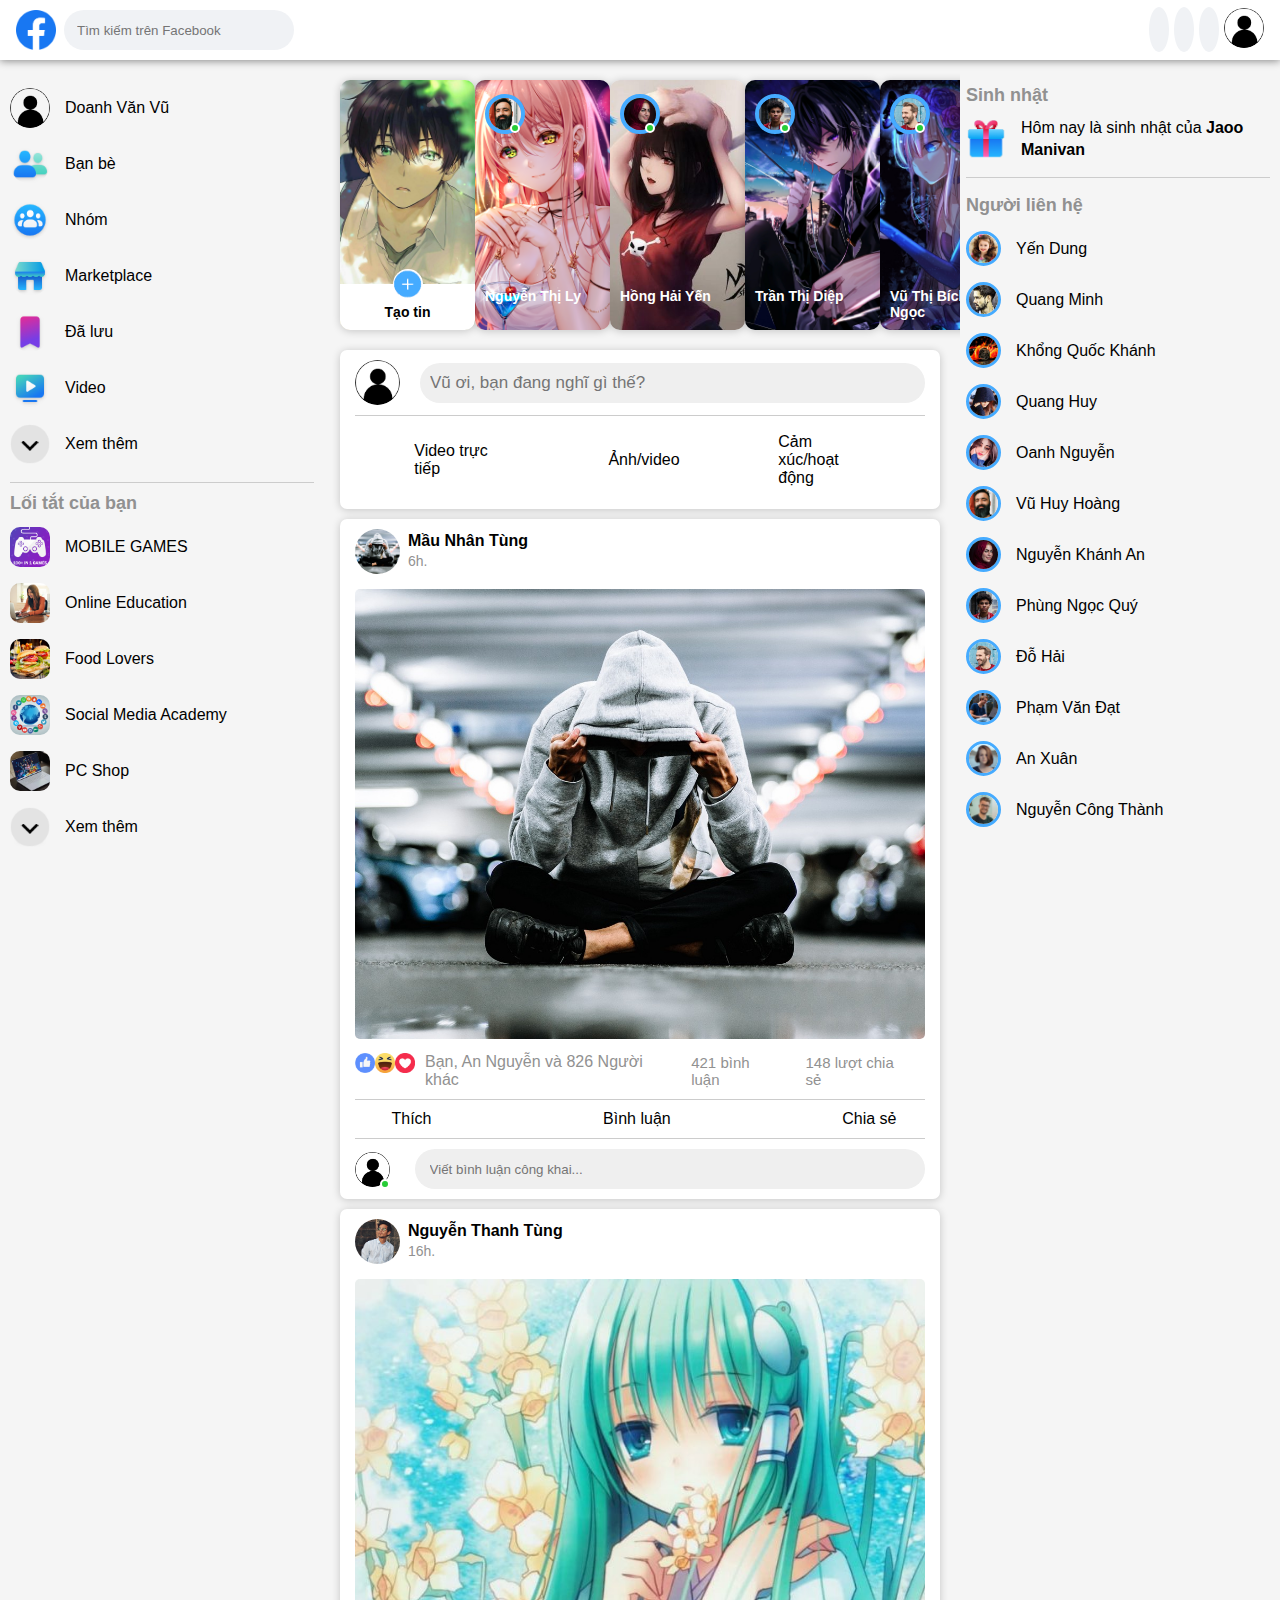
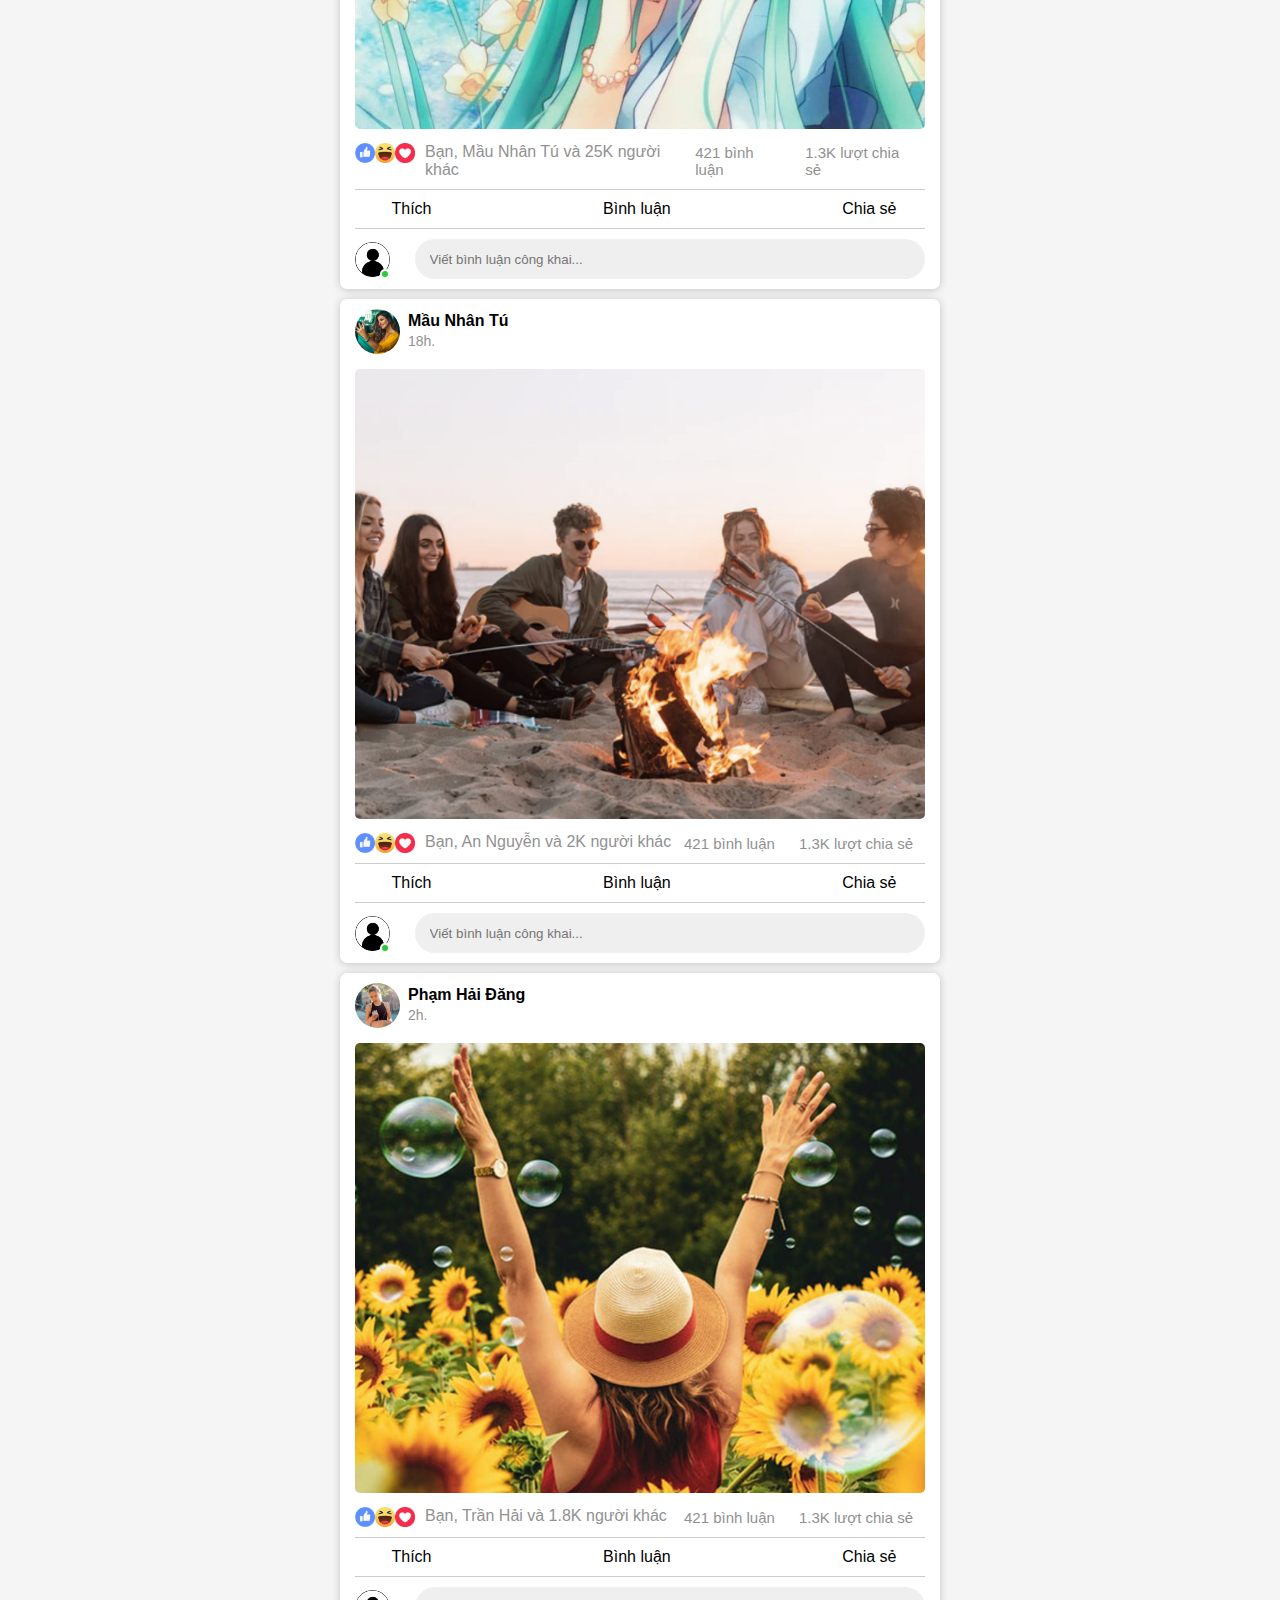
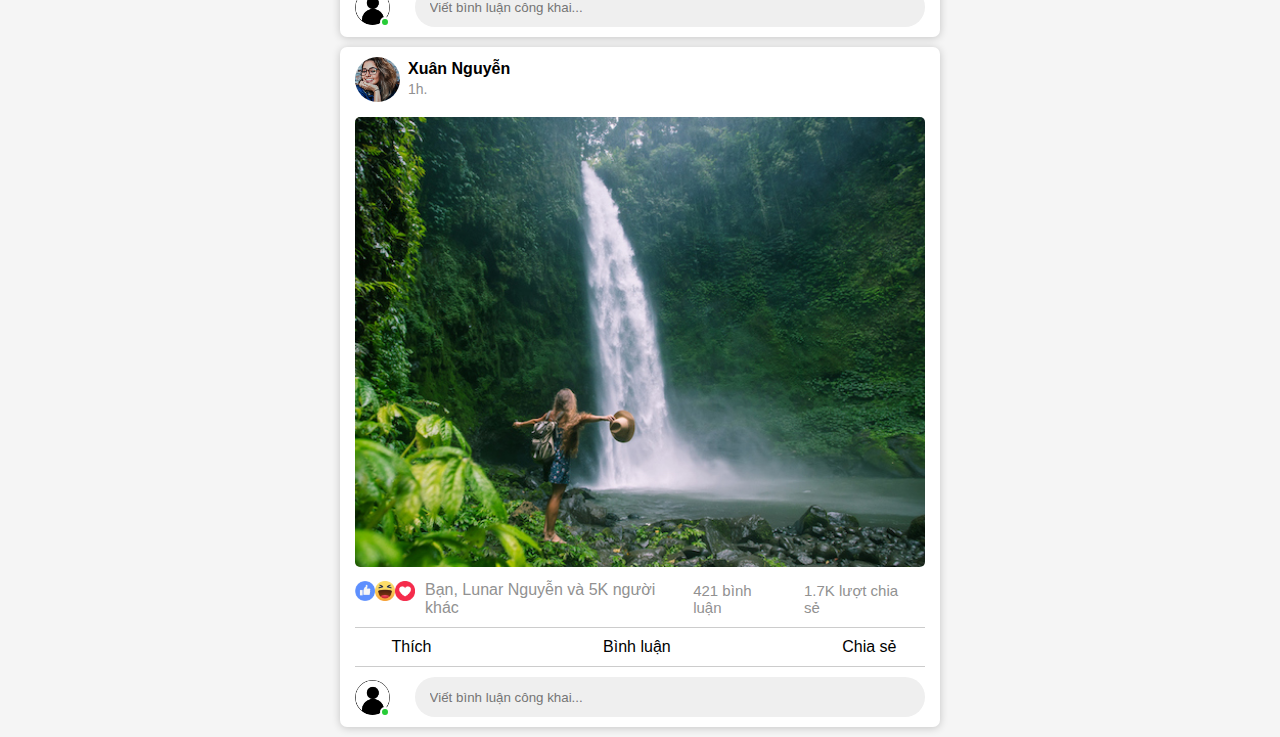
<file: index.html>
<!DOCTYPE html>
<html lang="en">
<head>
    <meta charset="UTF-8">
    <meta http-equiv="X-UA-Compatible" content="IE=edge">
    <meta name="viewport" content="width=device-width, initial-scale=1.0">
    <title>Facebook</title>
    <link rel="stylesheet" href="style.css">
    <link rel="stylesheet" href="https://cdnjs.cloudflare.com/ajax/libs/font-awesome/6.1.2/css/all.min.css" integrity="sha512-1sCRPdkRXhBV2PBLUdRb4tMg1w2YPf37qatUFeS7zlBy7jJI8Lf4VHwWfZZfpXtYSLy85pkm9GaYVYMfw5BC1A==" crossorigin="anonymous" referrerpolicy="no-referrer" />
</head>
<body>

    <div class="navbar">
        <nav>
          <div class="nav-left">
            <img src="images/logo.png" alt="" />
            <div class="search-box">
              <i class="fa-solid fa-magnifying-glass"></i>
              <input type="text" placeholder="Tìm kiếm trên Facebook" />
            </div>
          </div>
          <div class="nav-center">
            <a href="" title="Trang chủ"><i class="fas fa-home"></i></a>
            <a href="" title="Bạn bè"><i class="fa-solid fa-user-friends"></i></a>
            <a href="" title="Video"><i class="fa-solid fa-tv"></i></a>
            <a href="" title="Martketplace"><i class="fa-solid fa-store"></i></a>
            <a href="" title="Nhóm"><i class="fa-solid fa-users"></i></a>
          </div>
          <div class="nav-right">
            <a href="" title="Menu"><i class="fa-solid fa-list-ul"></i></a>
            <a href="" title="Messenger"><i class="fa-brands fa-facebook-messenger"></i></a>
            <a href="" title="Thông báo"><i class="fa-solid fa-bell"></i></a>
            <a href="profile/profile.html" title="Tài khoản"></i> <img src="images/profile.png" alt="" /></a>
            
          </div>
        </nav>
      </div>




    <!------------main--------------->

    <div class="main">

        <!------------------left------------------->

        <div class="left">

            <div class="img">
                <img src="images/profile.png">
                <p>Doanh Văn Vũ</p>
            </div>

            <div class="img">
                <img src="images/friend.png">
                <p>Bạn bè</p>
            </div>
            
            <div class="img">
                <img src="images/group.png">
                <p>Nhóm</p>
            </div>
            
            <div class="img">
                <img src="images/marketplace.png">
                <p>Marketplace</p>
            </div>
            
            <div class="img">
                <img src="images/saved.png">
                <p>Đã lưu</p>
            </div>

            <div class="img">
                <img src="images/watch.png">
                <p>Video</p>
            </div>

            <div class="img">
                <img src="images/down_arrow.png">
                <p>Xem thêm</p>
            </div>

            <hr>

            <h2>Lối tắt của bạn</h2>
            <p class="edit">Chỉnh sửa</p>

            <div class="shortcuts">
                <img src="images/shortcuts_1.png">
                <p>MOBILE GAMES</p>
            </div>

            <div class="shortcuts">
                <img src="images/shortcuts_2.jpeg">
                <p>Online Education</p>
            </div>

            <div class="shortcuts">
                <img src="images/shortcuts_3.webp">
                <p>Food Lovers</p>
            </div>

            <div class="shortcuts">
                <img src="images/shortcuts_4.png">
                <p>Social Media Academy</p>
            </div>

            <div class="shortcuts">
                <img src="images/shortcuts_5.webp">
                <p>PC Shop</p>
            </div>

            <div class="shortcuts">
                <img src="images/down_arrow.png">
                <p>Xem thêm</p>
            </div>

        </div>

        <!------------center---------------------->

        <div class="center">

            <div class="top_box">

                <div class="my_story_card">

                    <img src="images/story_1.png">

                    <div class="story_upload">
                        <img src="images/upload.png">
                        <p class="story_tag">Tạo tin</p>
                    </div>

                </div>

                <div class="story_card">

                    <img src="images/story_2.jpg">

                    <div class="story_profile">

                        <img src="images/profile_1.jpg">
                        <div class="cricle"></div>
                        
                    </div>

                    <div class="story_name">
                        <p class="name">Nguyễn Thị Ly</p>
                    </div>

                </div>

                <div class="story_card">

                    <img src="images/story_3.jpg">

                    <div class="story_profile">

                        <img src="images/profile_2.jpg">
                        <div class="cricle"></div>
                        
                    </div>

                    <div class="story_name">
                        <p class="name">Hồng Hải Yến</p>
                    </div>

                </div>

                <div class="story_card">

                    <img src="images/story_4.png">

                    <div class="story_profile">

                        <img src="images/profile_3.jpg">
                        <div class="cricle"></div>
                        
                    </div>

                    <div class="story_name">
                        <p class="name">Trần Thị Diệp</p>
                    </div>

                </div>

                <div class="story_card">

                    <img src="images/story_5.jpg">

                    <div class="story_profile">

                        <img src="images/profile_4.png">
                        <div class="cricle"></div>
                        
                    </div>

                    <div class="story_name">
                        <p class="name">Vũ Thị Bích Ngọc</p>
                    </div>

                </div>

                

            </div>


            <div class="my_post">

                <div class="post_top">

                    <img src="images/profile.png">
                    <input type="text" placeholder="Vũ ơi, bạn đang nghĩ gì thế?">

                </div>

                <hr>

                <div class="post_bottom">

                    <div class="post_icon">
                        <i class="fa-solid fa-video red"></i>
                        <p>Video trực tiếp</p>
                    </div>

                    <div class="post_icon">
                        <i class="fa-solid fa-images green"></i>
                        <p>Ảnh/video</p>
                    </div>

                    <div class="post_icon">
                        <i class="fa-regular fa-face-grin yellow"></i>
                        <p>Cảm xúc/hoạt động</p>
                    </div>

                </div>

            </div>

            <div class="friends_post">

                <div class="friend_post_top">

                    <div class="img_and_name">

                        <img src="images/post_1.jpg">

                        <div class="friends_name">
                            <p class="friends_name">
                                Mầu Nhân Tùng
                            </p>
                            <p class="time">6h.<i class="fa-solid fa-user-group"></i></p>
                        </div>
                        

                    </div>

                    <div class="menu">

                        <i class="fa-solid fa-ellipsis"></i>

                    </div>

                </div>

                <img src="images/post_1.jpg">

                <div class="info">

                    <div class="emoji_img">
                        <img src="images/like.png">
                        <img src="images/haha.png">
                        <img src="images/heart.png">
                        <p>Bạn, An Nguyễn và 826 Người khác</p>
                    </div>

                    <div class="comment">
                        <p>421 bình luận</p>
                        <p>148 lượt chia sẻ</p>
                    </div>

                </div>

                <hr>

                <div class="like">

                    <div class="like_icon">
                        <i class="fa-solid fa-thumbs-up activi"></i>
                        <p>Thích</p>
                    </div>

                    <div class="like_icon">
                        <i class="fa-solid fa-comment"></i>
                        <p>Bình luận</p>
                    </div>

                    <div class="like_icon">
                        <i class="fa-solid fa-share"></i>
                        <p>Chia sẻ</p>
                    </div>

                </div>

                <hr>

                <div class="comment_warpper">

                    <img src="images/profile.png">
                    <div class="circle"></div>

                    <div class="comment_search">

                        <input type="text" placeholder="Viết bình luận công khai...">
                        <i class="fa-regular fa-face-smile"></i>
                        <i class="fa-solid fa-camera"></i>
                        <i class="fa-solid fa-gift"></i>
                        <i class="fa-regular fa-note-sticky"></i>

                    </div>

                </div>

            </div>

            <div class="friends_post">

                <div class="friend_post_top">

                    <div class="img_and_name">

                        <img src="images/profile_9.png">

                        <div class="friends_name">
                            <p class="friends_name">
                                Nguyễn Thanh Tùng
                            </p>
                            <p class="time">16h.<i class="fa-solid fa-user-group"></i></p>
                        </div>
                        

                    </div>

                    <div class="menu">

                        <i class="fa-solid fa-ellipsis"></i>

                    </div>

                </div>

                <img src="images/post_2.jpg">

                <div class="info">

                    <div class="emoji_img">
                        <img src="images/like.png">
                        <img src="images/haha.png">
                        <img src="images/heart.png">
                        <p>Bạn, Mầu Nhân Tú và 25K người khác</p>
                    </div>

                    <div class="comment">
                        <p>421 bình luận</p>
                        <p>1.3K lượt chia sẻ</p>
                    </div>

                </div>

                <hr>

                <div class="like">

                    <div class="like_icon">
                        <i class="fa-solid fa-thumbs-up activi"></i>
                        <p>Thích</p>
                    </div>

                    <div class="like_icon">
                        <i class="fa-solid fa-comment"></i>
                        <p>Bình luận</p>
                    </div>

                    <div class="like_icon">
                        <i class="fa-solid fa-share"></i>
                        <p>Chia sẻ</p>
                    </div>

                </div>

                <hr>

                <div class="comment_warpper">

                    <img src="images/profile.png">
                    <div class="circle"></div>

                    <div class="comment_search">

                        <input type="text" placeholder="Viết bình luận công khai...">
                        <i class="fa-regular fa-face-smile"></i>
                        <i class="fa-solid fa-camera"></i>
                        <i class="fa-solid fa-gift"></i>
                        <i class="fa-regular fa-note-sticky"></i>

                    </div>

                </div>

            </div>

            <div class="friends_post">

                <div class="friend_post_top">

                    <div class="img_and_name">

                        <img src="images/profile_10.png">

                        <div class="friends_name">
                            <p class="friends_name">
                                Mầu Nhân Tú
                            </p>
                            <p class="time">18h.<i class="fa-solid fa-user-group"></i></p>
                        </div>
                        

                    </div>

                    <div class="menu">

                        <i class="fa-solid fa-ellipsis"></i>

                    </div>

                </div>

                <img src="images/post_3.png">

                <div class="info">

                    <div class="emoji_img">
                        <img src="images/like.png">
                        <img src="images/haha.png">
                        <img src="images/heart.png">
                        <p>Bạn, An Nguyễn và 2K người khác</p>
                    </div>

                    <div class="comment">
                        <p>421 bình luận</p>
                        <p>1.3K lượt chia sẻ</p>
                    </div>

                </div>

                <hr>

                <div class="like">

                    <div class="like_icon">
                        <i class="fa-solid fa-thumbs-up activi"></i>
                        <p>Thích</p>
                    </div>

                    <div class="like_icon">
                        <i class="fa-solid fa-comment"></i>
                        <p>Bình luận</p>
                    </div>

                    <div class="like_icon">
                        <i class="fa-solid fa-share"></i>
                        <p>Chia sẻ</p>
                    </div>

                </div>

                <hr>

                <div class="comment_warpper">

                    <img src="images/profile.png">
                    <div class="circle"></div>

                    <div class="comment_search">

                        <input type="text" placeholder="Viết bình luận công khai...">
                        <i class="fa-regular fa-face-smile"></i>
                        <i class="fa-solid fa-camera"></i>
                        <i class="fa-solid fa-gift"></i>
                        <i class="fa-regular fa-note-sticky"></i>

                    </div>

                </div>

            </div>

            <div class="friends_post">

                <div class="friend_post_top">

                    <div class="img_and_name">

                        <img src="images/profile_11.png">

                        <div class="friends_name">
                            <p class="friends_name">
                                Phạm Hải Đăng
                            </p>
                            <p class="time">2h.<i class="fa-solid fa-user-group"></i></p>
                        </div>
                        

                    </div>

                    <div class="menu">

                        <i class="fa-solid fa-ellipsis"></i>

                    </div>

                </div>

                <img src="images/post_4.jpg">

                <div class="info">

                    <div class="emoji_img">
                        <img src="images/like.png">
                        <img src="images/haha.png">
                        <img src="images/heart.png">
                        <p>Bạn, Trần Hải và 1.8K người khác</p>
                    </div>

                    <div class="comment">
                        <p>421 bình luận</p>
                        <p>1.3K lượt chia sẻ</p>
                    </div>

                </div>

                <hr>

                <div class="like">

                    <div class="like_icon">
                        <i class="fa-solid fa-thumbs-up activi"></i>
                        <p>Thích</p>
                    </div>

                    <div class="like_icon">
                        <i class="fa-solid fa-comment"></i>
                        <p>Bình luận</p>
                    </div>

                    <div class="like_icon">
                        <i class="fa-solid fa-share"></i>
                        <p>Chia sẻ</p>
                    </div>

                </div>

                <hr>

                <div class="comment_warpper">

                    <img src="images/profile.png">
                    <div class="circle"></div>

                    <div class="comment_search">

                        <input type="text" placeholder="Viết bình luận công khai...">
                        <i class="fa-regular fa-face-smile"></i>
                        <i class="fa-solid fa-camera"></i>
                        <i class="fa-solid fa-gift"></i>
                        <i class="fa-regular fa-note-sticky"></i>

                    </div>

                </div>

            </div>

            <div class="friends_post">

                <div class="friend_post_top">

                    <div class="img_and_name">

                        <img src="images/profile_12.jpg">

                        <div class="friends_name">
                            <p class="friends_name">
                                Xuân Nguyễn
                            </p>
                            <p class="time">1h.<i class="fa-solid fa-user-group"></i></p>
                        </div>
                        

                    </div>

                    <div class="menu">

                        <i class="fa-solid fa-ellipsis"></i>

                    </div>

                </div>

                <img src="images/post_5.jpg">

                <div class="info">

                    <div class="emoji_img">
                        <img src="images/like.png">
                        <img src="images/haha.png">
                        <img src="images/heart.png">
                        <p>Bạn, Lunar Nguyễn và 5K người khác</p>
                    </div>

                    <div class="comment">
                        <p>421 bình luận</p>
                        <p>1.7K lượt chia sẻ</p>
                    </div>

                </div>

                <hr>

                <div class="like">

                    <div class="like_icon">
                        <i class="fa-solid fa-thumbs-up activi"></i>
                        <p>Thích</p>
                    </div>

                    <div class="like_icon">
                        <i class="fa-solid fa-comment"></i>
                        <p>Bình luận</p>
                    </div>

                    <div class="like_icon">
                        <i class="fa-solid fa-share"></i>
                        <p>Chia sẻ</p>
                    </div>

                </div>

                <hr>

                <div class="comment_warpper">

                    <img src="images/profile.png">
                    <div class="circle"></div>

                    <div class="comment_search">

                        <input type="text" placeholder="Viết bình luận công khai...">
                        <i class="fa-regular fa-face-smile"></i>
                        <i class="fa-solid fa-camera"></i>
                        <i class="fa-solid fa-gift"></i>
                        <i class="fa-regular fa-note-sticky"></i>

                    </div>

                </div>

            </div>

        </div>

        <!------------------right------------------>

        <div class="right">

            <div class="first_warpper">

                <h2>Sinh nhật</h2>

                <div class="img_and_tag">

                    <img src="images/gift.png">
                    <p>Hôm nay là sinh nhật của <span>Jaoo Manivan </span></p>

                </div>

            </div>

            <hr>


            <div class="second_warpper">

                <div class="contact_tag">

                    <h2>Người liên hệ</h2>

                    <div class="contact_icon">

                        <i class="fa-solid fa-magnifying-glass"></i>
                        <i class="fa-solid fa-ellipsis"></i>

                    </div>

                </div>

                <div class="contact">

                    <img src="images/contact_1.jpg">
                    <p>Yến Dung</p>

                </div>

                <div class="contact">

                    <img src="images/contact_2.jpg">
                    <p>Quang Minh</p>

                </div>

                <div class="contact">

                    <img src="images/contact_3.jpg">
                    <p>Khổng Quốc Khánh</p>

                </div>

                <div class="contact">

                    <img src="images/contact_4.jpg">
                    <p>Quang Huy</p>

                </div>

                <div class="contact">

                    <img src="images/contact_5.jpg">
                    <p>Oanh Nguyễn</p>

                </div>

                <div class="contact">

                    <img src="images/profile_1.jpg">
                    <p>Vũ Huy Hoàng</p>

                </div>

                <div class="contact">

                    <img src="images/profile_2.jpg">
                    <p>Nguyễn Khánh An</p>

                </div>

                <div class="contact">

                    <img src="images/profile_3.jpg">
                    <p>Phùng Ngọc Quý</p>

                </div>

                <div class="contact">

                    <img src="images/profile_4.png">
                    <p>Đỗ Hải</p>

                </div>

                <div class="contact">

                    <img src="images/profile_5.png">
                    <p>Phạm Văn Đạt</p>

                </div>

                <div class="contact">

                    <img src="images/profile_6.png">
                    <p>An Xuân</p>

                </div>

                <div class="contact">

                    <img src="images/profile_7.png">
                    <p>Nguyễn Công Thành</p>

                </div>

            </div>

        </div>

    </div>

    
</body>
</html>
</file>
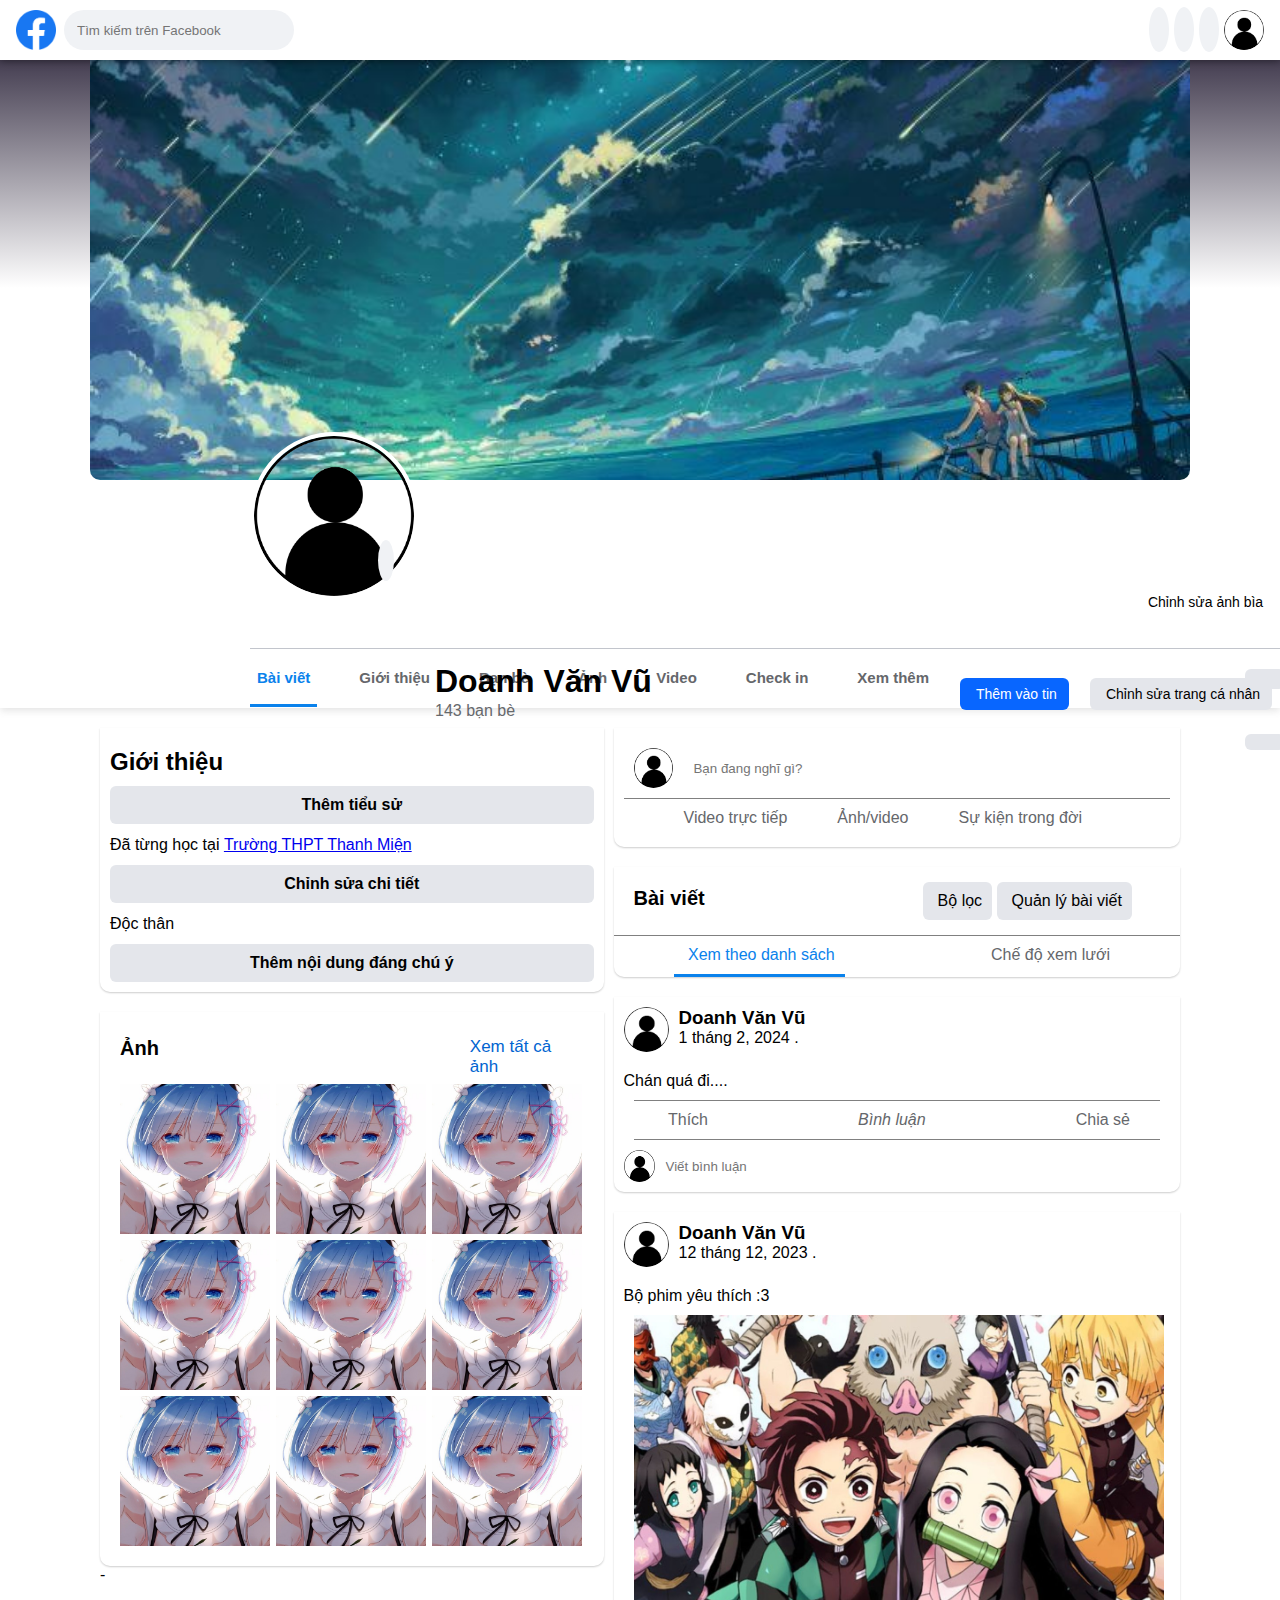
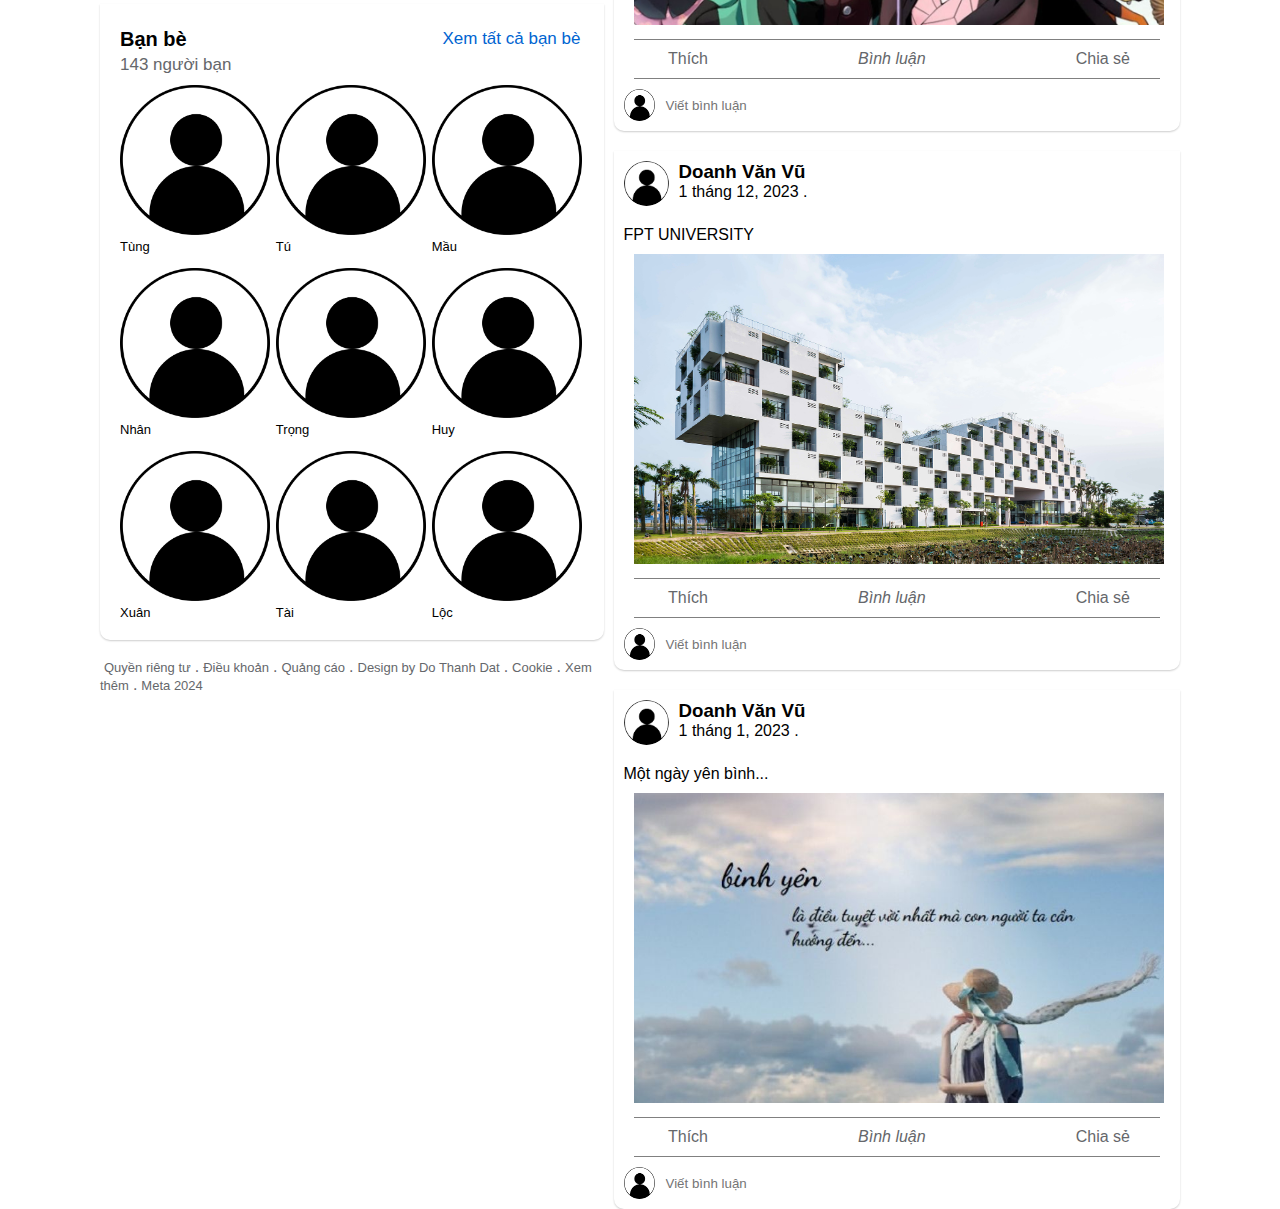
<file: profile/profile.html>
<!DOCTYPE html>
<html lang="en">
  <head>
    <meta charset="UTF-8" />
    <meta http-equiv="X-UA-Compatible" content="IE=edge" />
    <meta name="viewport" content="width=device-width, initial-scale=1.0" />

    <!-- FavIcon -->
    <link
      rel="shortcut icon"
      href="./asstes/5296499_fb_facebook_facebook logo_icon.png"
      type="image/x-icon"
    />

    <!-- Font Awesome CDN -->
    <link
      rel="stylesheet"
      href="https://cdnjs.cloudflare.com/ajax/libs/font-awesome/6.5.1/css/all.min.css"
      integrity="sha512-DTOQO9RWCH3ppGqcWaEA1BIZOC6xxalwEsw9c2QQeAIftl+Vegovlnee1c9QX4TctnWMn13TZye+giMm8e2LwA=="
      crossorigin="anonymous"
      referrerpolicy="no-referrer"
    />

    <!-- title -->
    <title>Facebook</title>

    <!-- css -->
    <link rel="stylesheet" href="style.css" />
  </head>
  <body>
    <!-- Navbar -->
    <div class="navbar">
      <nav>
        <div class="nav-left">
          <img src="images/logo.png" alt="" />
          <div class="search-box">
            <i class="fa-solid fa-magnifying-glass"></i>
            <input type="text" placeholder="Tìm kiếm trên Facebook" />
          </div>
        </div>
        <div class="nav-center">
          <a href="../index.html" title="Trang chủ"><i class="fas fa-home"></i></a>
          <a href="" title="Bạn bè"><i class="fa-solid fa-user-friends"></i></a>
          <a href="" title="Video"><i class="fa-solid fa-tv"></i></a>
          <a href="" title="Martketplace"><i class="fa-solid fa-store"></i></a>
          <a href="" title="Nhóm"><i class="fa-solid fa-users"></i></a>
        </div>
        <div class="nav-right">
          <a href="" title="Menu"><i class="fa-solid fa-list-ul"></i></a>
          <a href="" title="Messenger"><i class="fa-brands fa-facebook-messenger"></i></a>
          <a href="" title="Thông báo"><i class="fa-solid fa-bell"></i></a>
          <img src="images/profile.png" alt="" title="Tài khoản" />
        </div>
      </nav>
    </div>

    <!-- Header -->
    <div class="header-main">
      <!-- ---CoverPhoto--- -->
      <div class="cover-img">
        <img src="images/cover-photo.jpg" alt="" />
      </div>

      <button class="cover-button">
        <i class="fa-solid fa-camera"></i>Chỉnh sửa ảnh bìa
      </button>

      <!-- ---Avatar+NickName+Button--- -->
      <div class="header-profile">
        <img src="images/profile.png" alt="" />
        <span class="profile-icon"><i class="fa-solid fa-camera"></i></span>
      </div>

      <div class="header-text">
        <h1>Doanh Văn Vũ</h1>
        <p class="header-friends">143 bạn bè</p>
      </div>

      <div class="header-button">
        <div class="button-story">
          <i class="fa-solid fa-plus"></i>&nbsp;Thêm vào tin
        </div>
        <div class="button-profile">
          <i class="fa-solid fa-pen"></i>&nbsp;Chỉnh sửa trang cá nhân
        </div>
        <div class="button-special">
          <i class="fa-solid fa-chevron-down"></i>
        </div>
      </div>

      <!-- ---Header Navbar--- -->
      <div class="header-nav">
        <div class="nav-profile">
          <p class="active">Bài viết</p>
          <p class="in-active">Giới thiệu</p>
          <p class="in-active">Bạn bè</p>
          <p class="in-active">Ảnh</p>
          <p class="in-active">Video</p>
          <p class="in-active">Check in</p>
          <p class="in-active">
            Xem thêm&nbsp;<i class="fa-solid fa-caret-down"></i>
          </p>
        </div>
        <div class="header-dot-menu">
          <i class="fa-solid fa-ellipsis"></i>
        </div>
      </div>
    </div>

    <!-- --Main-- -->
    <div class="main">
      <!-- --Left-Main-- -->
      <div class="left-main">
        <!-- --Content 1-- -->
        <div class="content-nav-1">
          <h2>Giới thiệu</h2>
          <div class="edit-profile">Thêm tiểu sử</div>
          <p>
            <i class="fa-solid fa-graduation-cap"></i> Đã từng học tại 
            <span>
              <a href="https://www.facebook.com/ThptThanhMienIHaiDuong" target="_blank"
                >Trường THPT Thanh Miện</a
              >
            </span>
          </p>
          <div class="edit-profile">Chỉnh sửa chi tiết</div>
          <p><i class="fa-solid fa-heart"></i> Độc thân</p>
          <div class="edit-profile">Thêm nội dung đáng chú ý</div>
        </div>

        <!-- --Content 2-- -->
        <div class="content-nav-2">
          <div class="title-image">
            <h2>Ảnh</h2>
            <p>Xem tất cả ảnh</p>
          </div>

          <div class="image-upload">
            <img src="images/image1.jpg" alt="" />
            <img src="images/image1.jpg" alt="" />
            <img src="images/image1.jpg" alt="" />
            <img src="images/image1.jpg" alt="" />
            <img src="images/image1.jpg" alt="" />
            <img src="images/image1.jpg" alt="" />
            <img src="images/image1.jpg" alt="" />
            <img src="images/image1.jpg" alt="" />
            <img src="images/image1.jpg" alt="" />
          </div>
        </div>

        -<!-- --Content 3-- -->
        <div class="content-nav-3">
          <div class="title-friend">
            <h2>Bạn bè</h2>
            <p>Xem tất cả bạn bè</p>
          </div>

          <p class="number-friend">143 người bạn</p>

          <div class="friend">
            <div class="friends">
              <img src="images/profile.png" alt="" />
              <p>Tùng</p>
            </div>
            <div class="friends">
              <img src="images/profile.png" alt="" />
              <p>Tú</p>
            </div>
            <div class="friends">
              <img src="images/profile.png" alt="" />
              <p>Mầu</p>
            </div>
            <div class="friends">
              <img src="images/profile.png" alt="" />
              <p>Nhân</p>
            </div>
            <div class="friends">
              <img src="images/profile.png" alt="" />
              <p>Trọng</p>
            </div>
            <div class="friends">
              <img src="images/profile.png" alt="" />
              <p>Huy</p>
            </div>
            <div class="friends">
              <img src="images/profile.png" alt="" />
              <p>Xuân</p>
            </div>
            <div class="friends">
              <img src="images/profile.png" alt="" />
              <p>Tài</p>
            </div>
            <div class="friends">
              <img src="images/profile.png" alt="" />
              <p>Lộc</p>
            </div>
          </div>
        </div>

        <footer>
          <p>
            <span>Quyền riêng tư</span>.<span>Điều khoản</span>.<span
              >Quảng cáo</span
            >.<span>Design by Do Thanh Dat</span>.<span>Cookie</span>.<span
              >Xem thêm</span
            >.<span>Meta <i class="fa-brands fa-meta"></i> 2024</span>
          </p>
        </footer>
      </div>

      <!-- --right-main-- -->
      <div class="right-main">
        <div class="post-bar">
          <div class="post-box">
            <img src="images/profile.png" alt="" />
            <input type="text" placeholder="Bạn đang nghĩ gì?" />
          </div>
          <div class="post-menu">
            <a href="" class="livestream"
              ><i class="fa-solid fa-video"></i>Video trực tiếp</a
            >
            <a href="" class="image-show"
              ><i class="fa-regular fa-images"></i>Ảnh/video</a
            >
            <a href="" class="event"
              ><i class="fa-solid fa-flag"></i>Sự kiện trong đời</a
            >
          </div>
        </div>
        <div class="manage-post">
          <div class="upper-manage">
            <h2>Bài viết</h2>
            <div class="button-manage">
              <p class="filter">
                <i class="fa-solid fa-sliders"></i>&nbsp;Bộ lọc
              </p>
              <p class="setting">
                <i class="fa-solid fa-gear"></i>&nbsp;Quản lý bài viết
              </p>
            </div>
          </div>
          <div class="lower-manage">
            <p class="view-list">
              <i class="fa-solid fa-bars"></i>&nbsp;Xem theo danh sách
            </p>
            <p class="view-grid">
              <i class="fa-solid fa-grip"></i>&nbsp;Chế độ xem lưới
            </p>
          </div>
        </div>
        
        <!-- --Post 1-- -->
        <div class="post">
          <div class="title-post">
            <img src="images/profile.png" alt="" />
            <div class="info">
              <h3>Doanh Văn Vũ</h3>
              <p>
                1 tháng 2, 2024 .&nbsp;<i class="fa-solid fa-earth-asia"></i>
              </p>
            </div>
            <div class="dot-menu-post">
              <i class="fa-solid fa-ellipsis"></i>
            </div>
          </div>
          <div class="content-post">Chán quá đi....</div>
          <div class="interact-post">
            <div class="react">
              <p class="like">
                <i class="fa-solid fa-thumbs-up"></i>&nbsp;Thích
              </p>
              <p class="comment">
                <i class="fa-solid fa-comment">&nbsp;Bình luận</i>
              </p>
              <p class="share">
                <i class="fa-solid fa-share"></i>&nbsp;Chia sẻ
              </p>
            </div>
            <div class="comment-post">
              <img src="images/profile.png" />
              <div class="comment-box">
                <input type="text" placeholder="Viết bình luận" />
                <div class="icon-post">
                  <i class="fa-regular fa-face-smile"></i>
                  <i class="fa-solid fa-camera"></i>
                  <i class="fa-solid fa-gift"></i>
                  <i class="fa-regular fa-note-sticky"></i>
                </div>
              </div>
            </div>
          </div>
        </div>

        <!-- --Post 2-- -->
        <div class="post">
          <div class="title-post">
            <img src="images/profile.png" alt="" />
            <div class="info">
              <h3>Doanh Văn Vũ</h3>
              <p>
                12 tháng 12, 2023 .&nbsp;<i class="fa-solid fa-earth-asia"></i>
              </p>
            </div>
            <div class="dot-menu-post">
              <i class="fa-solid fa-ellipsis"></i>
            </div>
          </div>
          <div class="content-post">
            <p>Bộ phim yêu thích :3</p>
            <img src="images/thumb-22.jpg" alt="" />
          </div>
          <div class="interact-post">
            <div class="react">
              <p class="like">
                <i class="fa-solid fa-thumbs-up"></i>&nbsp;Thích
              </p>
              <p class="comment">
                <i class="fa-solid fa-comment">&nbsp;Bình luận</i>
              </p>
              <p class="share">
                <i class="fa-solid fa-share"></i>&nbsp;Chia sẻ
              </p>
            </div>
            <div class="comment-post">
              <img src="images/profile.png" />
              <div class="comment-box">
                <input type="text" placeholder="Viết bình luận" />
                <div class="icon-post">
                  <i class="fa-regular fa-face-smile"></i>
                  <i class="fa-solid fa-camera"></i>
                  <i class="fa-solid fa-gift"></i>
                  <i class="fa-regular fa-note-sticky"></i>
                </div>
              </div>
            </div>
          </div>
        </div>

        <!-- --Post 3-- -->
        <div class="post">
          <div class="title-post">
            <img src="images/profile.png" alt="" />
            <div class="info">
              <h3>Doanh Văn Vũ</h3>
              <p>
                1 tháng 12, 2023 .&nbsp;<i class="fa-solid fa-earth-asia"></i>
              </p>
            </div>
            <div class="dot-menu-post">
              <i class="fa-solid fa-ellipsis"></i>
            </div>
          </div>
          <div class="content-post">
            <p>FPT UNIVERSITY</p>
            <img src="images/fpt.jpg" alt="" />
          </div>
          <div class="interact-post">
            <div class="react">
              <p class="like">
                <i class="fa-solid fa-thumbs-up"></i>&nbsp;Thích
              </p>
              <p class="comment">
                <i class="fa-solid fa-comment">&nbsp;Bình luận</i>
              </p>
              <p class="share">
                <i class="fa-solid fa-share"></i>&nbsp;Chia sẻ
              </p>
            </div>
            <div class="comment-post">
              <img src="images/profile.png" />
              <div class="comment-box">
                <input type="text" placeholder="Viết bình luận" />
                <div class="icon-post">
                  <i class="fa-regular fa-face-smile"></i>
                  <i class="fa-solid fa-camera"></i>
                  <i class="fa-solid fa-gift"></i>
                  <i class="fa-regular fa-note-sticky"></i>
                </div>
              </div>
            </div>
          </div>
        </div>

        <!-- --Post 4-- -->
        <div class="post">
          <div class="title-post">
            <img src="images/profile.png" alt="" />
            <div class="info">
              <h3>Doanh Văn Vũ</h3>
              <p>1 tháng 1, 2023 .&nbsp;<i class="fa-solid fa-lock"></i></p>
            </div>

            <div class="dot-menu-post">
              <i class="fa-solid fa-ellipsis"></i>
            </div>
          </div>
          <div class="content-post">
            <p>Một ngày yên bình...</p>
            <img src="images/post1.jpg" alt="" />
          </div>
          <div class="interact-post">
            <div class="react">
              <p class="like">
                <i class="fa-solid fa-thumbs-up"></i>&nbsp;Thích
              </p>
              <p class="comment">
                <i class="fa-solid fa-comment">&nbsp;Bình luận</i>
              </p>
              <p class="share">
                <i class="fa-solid fa-share"></i>&nbsp;Chia sẻ
              </p>
            </div>
            <div class="comment-post">
              <img src="images/profile.png" />
              <div class="comment-box">
                <input type="text" placeholder="Viết bình luận" />
                <div class="icon-post">
                  <i class="fa-regular fa-face-smile"></i>
                  <i class="fa-solid fa-camera"></i>
                  <i class="fa-solid fa-gift"></i>
                  <i class="fa-regular fa-note-sticky"></i>
                </div>
              </div>
            </div>
          </div>
        </div>
      </div>
    </div>
  </body>
</html>
</file>
<file: style.css>
*{
    margin: 0;
    padding: 0;
    box-sizing: border-box;
    font-family: sans-serif;
}

/* -------NAV-BAR------- */
nav {
    width: 100%;
    height: 60px;
    display: flex;
    align-items: center;
    justify-content: space-between;
    background: RGB(255, 255, 255);
    box-shadow: 0 1px 8px rgba(0, 0, 0, 0.45);
    position: fixed;
    z-index: 100;
    top: 0;
  }
  
  /* ---NAV-LEFT--- */
  .nav-left {
    display: flex;
    align-items: center;
    justify-content: center;
    margin-left: 16px;
  }
  
  .nav-left img {
    cursor: pointer;
    width: 40px;
    margin-right: 8px;
  }
  
  .nav-left .search-box {
    width: 230px;
    height: 40px;
    border-radius: 20px;
    padding: 0 8px;
    background: RGB(240, 242, 245);
    position: relative;
  }
  
  .nav-left .search-box i {
    line-height: 40px;
    margin-left: 5px;
  }
  
  .nav-left .search-box input {
    border: 0;
    background: RGB(240, 242, 245);
    outline: 0;
  }
  
  /* ---NAV-CENTER--- */
  .nav-center {
    display: flex;
  }
  
  .nav-center i {
    cursor: pointer;
    border-radius: 10px;
    padding: 13px 40px;
    font-size: 22px;
    color: RGB(102, 104, 108);
  }
  
  .nav-center i:hover {
    background: RGB(240, 242, 245);
  }
  
  /* ---NAV-RIGHT--- */
  .nav-right {
    display: flex;
    align-items: center;
    justify-content: center;
  }
  
  .nav-right i {
    width: 40px;
    height: 40px;
    line-height: 22px;
    border-radius: 50%;
    padding: 10px;
    color: RGB(5, 5, 5);
    background: RGB(240, 242, 245);
    font-size: 22px;
    margin-right: 5px;
  }
  
  .nav-right i:hover {
    background-color: rgb(232, 232, 232);
  }
  
  .nav-right img {
    cursor: pointer;
    width: 40px;
    height: 40px;
    margin-right: 16px;
    border-radius: 50%;
  }





/*-----------------main---------------*/
.icon-container {
    display: inline-block;
    position: relative;
}

.underline {
    position: absolute;
    top:38px;
    bottom: 0;
    left: 0;
    width: 100%;
    height: 4px;
    background-color: #146efe; 
}
.main{
    display: flex;
    margin-top: 60px;
    background: #f5f5f5;
}

.main .left{
    width: 25%;
    height: 92vh;
    overflow: hidden;
    overflow-y: scroll;
    background: #f5f5f5;
    padding: 20px 6px 5px 10px;
    position: fixed;
}

.main .left::-webkit-scrollbar{
    width: 7px;
}

.main .left::-webkit-scrollbar-thumb{
    border-radius: 20px;
    background: #f5f5f5;
}

.main .left:hover::-webkit-scrollbar-thumb{
    background: #cccccc;
}

.main .left .img{
    display: flex;
    align-items: center;
    cursor: pointer;
    transition: 0.2s;
}

.main .left .img:hover{
    background: #e3e3e3;
}

.main .left .img img{
    width: 40px;
    height: 40px;
    object-fit: cover;
    object-position: center;
    border-radius: 50%;
    margin: 8px 15px 8px 0;
}

.main .left hr{
    width: 100%;
    height: 1px;
    border: 0;
    background: #cccccc;
    margin: 10px 0;
}

.main .left h2{
    font-size: 18px;
    color: #919191;
    margin: 5px 0;
}

.main .left .edit{
    color: #45abff;
    font-size: 15px;
    float: right;
    position: relative;
    bottom: 23px;
    cursor: pointer;
    opacity: 0;
}

.main .left:hover .edit{
    opacity: 1;
}

.main .left .shortcuts{
    display: flex;
    align-items: center;
    transition: 0.2s;
}

.main .left .shortcuts:hover{
    background: #e3e3e3;
    cursor: pointer;
}

.main .left .shortcuts img{
    width: 40px;
    height: 40px;
    object-fit: cover;
    object-position: center;
    border-radius: 10px;
    margin: 8px 15px 8px 0;
}


.main .center{
    width: 50%;
    height: auto;
    padding: 20px 20px 0 20px;
    background: #f5f5f5;
    margin-left: 25%;
}

.main .center::-webkit-scrollbar{
    width: 0;
}

.main .center .top_box{
    width: 100%;
    height: 260px;
    display: grid;
    grid-template-columns: 1fr 1fr 1fr 1fr 1fr;
}

.main .center .top_box .my_story_card{
    width: 135px;
    height: 250px;
    overflow: hidden;
    margin: 0 auto;
    box-shadow: 0 1px 8px rgba(0,0,0,0.2);
    border-radius: 10px;
    cursor: pointer;
}

.main .center .top_box .my_story_card img{
    width: 100%;
    height: 100%;
    object-fit: cover;
    object-position: center;
}

.main .center .top_box .my_story_card .story_upload{
    width: 100%;
    height: 60px;
    background: #fff;
    position: relative;
    bottom: 50px;
    cursor: pointer;
}

.main .center .top_box .my_story_card .story_upload img{
    width: 30px;
    height: 30px;
    display: flex;
    margin: 0 auto;
    position: relative;
    bottom: 15px;
    border-radius: 50%;
}

.main .center .top_box .my_story_card .story_upload .story_tag{
    display: flex;
    align-items: center;
    justify-content: center;
    position: relative;
    bottom: 10px;
    font-weight: bold;
    font-size: 14px;
}

.main .center .top_box .story_card{
    width: 135px;
    height: 250px;
    overflow: hidden;
    margin: 0 auto;
    box-shadow: 0 1px 8px rgba(0,0,0,0.2);
    border-radius: 10px;
    cursor: pointer;
}

.main .center .top_box .story_card img{
    width: 100%;
    height: 100%;
    object-fit: cover;
    object-position: center;
}

.main .center .top_box .story_card .story_profile{
    position: relative;
    bottom: 240px;
    margin-left: 10px;
}

.main .center .top_box .story_card .story_profile img{
    width: 40px;
    height: 40px;
    border-radius: 50%;
    border: 4px solid #45abff;
}

.main .center .top_box .story_card .story_profile .cricle{
    width: 10px;
    height: 10px;
    border-radius: 50%;
    background: #27cc37;
    border: 2px solid #fff;
    position: relative;
    bottom: 15px;
    left: 25px;
}

.main .center .top_box .story_card .story_name{
    position: relative;
    bottom: 100px;
    padding: 0 10px;
}

.main .center .top_box .story_card .story_name .name{
    font-weight: bold;
    color: #fff;
    font-size: 14px;
}

.main .center .my_post{
    width: 100%;
    height: auto;
    background: #fff;
    padding: 10px 15px;
    border-radius: 7px;
    box-shadow: 0 1px 8px rgba(0,0,0,0.2);
    margin: 10px 0;
}

.main .center .my_post img{
    width: 45px;
    height: 45px;
    border-radius: 50%;
    object-fit: cover;
    object-position: center;
}

.main .center .my_post .post_top{
    display: flex;
    align-items: center;
}

.main .center .my_post .post_top input{
    width: 90%;
    padding: 10px;
    margin-left: 20px;
    border: 0;
    outline: none;
    background: #efefef;
    border-radius: 30px;
    font-size: 17px;
}

.main .center .my_post .post_top input:hover{
    background: #e3e3e3;
    cursor: pointer;
}

.main .center .my_post hr{
    width: 100%;
    height: 1px;
    background: #cccccc;
    border: 0;
    margin: 10px 0;
}

.main .center .my_post .post_bottom{
    width: 95%;
    display: grid;
    grid-template-columns: 1fr 1fr 1fr;
    margin: 5px auto;
}

.main .center .my_post .post_bottom .post_icon{
    display: flex;
    align-items: center;
    margin: 0 auto;
    padding: 7px 40px;
    cursor: pointer;
}

.main .center .my_post .post_bottom .post_icon:hover{
    background: #efefef;
    border-radius: 8px;
}

.main .center .my_post .post_bottom .post_icon i.red{
    font-size: 20px;
    color: red;
    margin-right: 5px;
}

.main .center .my_post .post_bottom .post_icon i.green{
    font-size: 20px;
    color: #27cc37;
    margin-right: 8px;
}

.main .center .my_post .post_bottom .post_icon i.yellow{
    font-size: 20px;
    color: #f7b928;
    margin-right: 8px;
}

.main .center .room{
    width: 100%;
    height: auto;
    background: #fff;
    box-shadow: 0 1px 8px rgba(0,0,0,0.2);
    padding: 10px 15px;
    border-radius: 7px;
    display: flex;
    align-items: center;
}

.main .center .room .room_image{
    display: flex;
    align-items: center;
    border: 1px solid #45abff;
    padding: 10px;
    border-radius: 30px;
    width: 150px;
    margin-right: 5px;
}

.main .center .room .room_image:hover{
    background: #efefef;
    cursor: pointer;
}

.main .center .room .room_image img{
    width: 25px;
    margin-right: 8px;
}

.main .center .room .room_image .room_tag{
    color: #45abff;
}

.main .center .room .room_profile img{
    width: 45px;
    height: 45px;
    object-fit: cover;
    object-position: center;
    border-radius: 50%;
    margin: 0 8px;
    border: 3px solid #45abff;
}

.main .center .friends_post{
    margin: 10px 0;
    width: 100%;
    height: auto;
    background: #fff;
    padding: 10px 15px;
    border-radius: 7px;
    box-shadow: 0 1px 8px rgba(0,0,0,0.2);
}

.main .center .friends_post .friend_post_top{
    display: flex;
    align-items: center;
    justify-content: space-between;
    margin-bottom: 15px;
}

.main .center .friends_post .friend_post_top .img_and_name{
    display: flex;
    align-items: center;
}

.main .center .friends_post .friend_post_top .img_and_name img{
    width: 45px;
    height: 45px;
    border-radius: 50%;
    object-fit: cover;
    object-position: center;
    margin-right: 8px;
    cursor: pointer;
}

.main .center .friends_post .friend_post_top .img_and_name .friends_name .friends_name{
    font-weight: bold;
    cursor: pointer;
}

.main .center .friends_post .friend_post_top .img_and_name .friends_name .friends_name:hover{
    text-decoration: underline;
}

.main .center .friends_post .friend_post_top .img_and_name .friends_name .time{
    font-size: 14px;
    color: #919191;
    margin: 3px 0;
}

.main .center .friends_post .friend_post_top .img_and_name .friends_name .time i{
    font-size: 10px;
    margin-left: 5px;
}

.main .center .friends_post .friend_post_top .menu{
    width: 35px;
    height: 35px;
    border-radius: 50%;
}

.main .center .friends_post .friend_post_top .menu:hover{
    background: #efefef;
    cursor: pointer;
}

.main .center .friends_post .friend_post_top .menu i{
    line-height: 35px;
    margin-left: 8px;
    font-size: 18px;
}

.main .center .friends_post img{
    width: 100%;
    height: 450px;
    object-fit: cover;
    object-position: center;
    border-radius: 5px;
}

.main .center .friends_post .info{
    display: flex;
    align-items: center;
    justify-content: space-between;
    margin: 10px 0;
}

.main .center .friends_post .info .emoji_img{
    display: flex;
}

.main .center .friends_post .info .emoji_img img{
    width: 20px;
    height: 20px;
}

.main .center .friends_post .info .emoji_img p{
    margin-left: 10px;
    font-size: 16px;
    color: #919191;
}

.main .center .friends_post .info .comment{
    display: flex;
    align-items: center;
}

.main .center .friends_post .info .comment p{
    padding: 0 12px;
    font-size: 15px;
    color: #919191;
}

.main .center .friends_post hr{
    width: 100%;
    height: 1px;
    background: #cccccc;
    border: 0;
    margin: 10px 0;
}

.main .center .friends_post .like{
    width: 90%;
    margin: 0 auto;
    display: flex;
    align-items: center;
    justify-content: space-between;
}

.main .center .friends_post .like .like_icon{
    display: flex;
    align-items: center;
}

.main .center .friends_post .like .like_icon i{
    font-size: 20px;
    margin-right: 8px;
    color: #919191;
}

.main .center .friends_post .like .like_icon i.activi{
    color: #45abff;
}

.main .center .friends_post .comment_warpper{
    display: flex;
    align-items: center;
}

.main .center .friends_post .comment_warpper img{
    width: 35px;
    height: 35px;
    border-radius: 50%;
    object-fit: cover;
    object-position: center;
    margin-right: 15px;
}

.main .center .friends_post .comment_warpper .circle{
    width: 10px;
    height: 10px;
    border-radius: 50%;
    background: #27cc37;
    border: 2px solid #fff;
    position: relative;
    top: 15px;
    right: 25px;
}

.main .center .friends_post .comment_warpper .comment_search{
    width: 95%;
    padding: 5px 15px;
    background: #efefef;
    border-radius: 30px;
}

.main .center .friends_post .comment_warpper .comment_search input{
    width: 75%;
    height: 30px;
    background: none;
    border: none;
    outline: none;
}

.main .center .friends_post .comment_warpper .comment_search i{
    padding: 0 5px;
    color: #919191;
}

.main .center .loard{
    display: flex;
    align-items: center;
    justify-content: center;
    margin: 20px 0 50px 0;
}

.main .center .loard button{
    background: none;
    padding: 5px 20px;
    border: 1px solid #919191;
    color: #919191;
    border-radius: 5px;
    cursor: pointer;
}

.main .center .end{
    font-size: 15px;
    text-align: center;
    color: #919191;
    margin: 10px 0;
}

.main .center .end span{
    margin-left: 8px;
    color: #45abff;
}

.main .center .end span i{
    margin-right: 8px;
}




/*-----------------right------------------*/

.main .right{
    width: 25%;
    height: 92vh;
    overflow: hidden;
    overflow-y: scroll;
    background: #f5f5f5;
    padding: 20px 10px 5px 6px;
    position: fixed;
    right: 0;
}

.main .right::-webkit-scrollbar{
    width: 7px;
}

.main .right::-webkit-scrollbar-thumb{
    border-radius: 20px;
    background: #f5f5f5;
}

.main .right:hover::-webkit-scrollbar-thumb{
    background: #cccccc;
}

.main .right hr{
    width: 100%;
    height: 1px;
    border: 0;
    background: #cccccc;
    margin: 10px auto;
}

.main .right .first_warpper h2{
    font-size: 18px;
    color: #919191;
    margin: 5px 0;
}

.main .right .first_warpper .img_and_tag{
    display: flex;
    align-items: center;
}

.main .right .first_warpper .img_and_tag img{
    width: 40px;
    margin: 8px 15px 8px 0;
}

.main .right .first_warpper .img_and_tag p{
    line-height: 22px;
}

.main .right .first_warpper .img_and_tag p span{
    font-weight: bold;
}

.main .right .second_warpper .contact_tag{
    display: flex;
    align-items: center;
    justify-content: space-between;
}

.main .right .second_warpper .contact_tag h2{
    font-size: 18px;
    color: #919191;
    margin: 5px 0;
}

.main .right .second_warpper .contact_tag .contact_icon i{
    margin: 0 5px;
    width: 35px;
    height: 35px;
    border-radius: 50%;
    line-height: 35px;
    padding-left: 10px;
}

.main .right .second_warpper .contact_tag .contact_icon i:hover{
    background: #efefef;
    cursor: pointer;
}

.main .right .second_warpper .contact{
    display: flex;
    align-items: center;
}

.main .right .second_warpper .contact img{
    width: 35px;
    height: 35px;
    object-fit: cover;
    object-position: center;
    border-radius: 50%;
    margin: 8px 15px 8px 0;
    border: 3px solid #45abff;
    cursor: pointer;
}
</file>
<file: profile/style.css>
* {
  margin: 0;
  padding: 0;
  font-family: "Segoe UI", Helvetica, Arial, sans-serif;
  box-sizing: border-box;
}

/* -------NAV-BAR------- */
nav {
  width: 100%;
  height: 60px;
  display: flex;
  align-items: center;
  justify-content: space-between;
  background: RGB(255, 255, 255);
  box-shadow: 0 1px 8px rgba(0, 0, 0, 0.45);
  position: fixed;
  z-index: 100;
}

/* ---NAV-LEFT--- */
.nav-left {
  display: flex;
  align-items: center;
  justify-content: center;
  margin-left: 16px;
}

.nav-left img {
  cursor: pointer;
  width: 40px;
  margin-right: 8px;
}

.nav-left .search-box {
  width: 230px;
  height: 40px;
  border-radius: 20px;
  padding: 0 8px;
  background: RGB(240, 242, 245);
  position: relative;
}

.nav-left .search-box i {
  line-height: 40px;
  margin-left: 5px;
}

.nav-left .search-box input {
  border: 0;
  background: RGB(240, 242, 245);
  outline: 0;
}

/* ---NAV-CENTER--- */
.nav-center {
  display: flex;
}

.nav-center i {
  cursor: pointer;
  border-radius: 10px;
  padding: 13px 40px;
  font-size: 22px;
  color: RGB(102, 104, 108);
}

.nav-center i:hover {
  background: RGB(240, 242, 245);
}

/* ---NAV-RIGHT--- */
.nav-right {
  display: flex;
  align-items: center;
  justify-content: center;
}

.nav-right i {
  width: 40px;
  height: 40px;
  line-height: 22px;
  border-radius: 50%;
  padding: 10px;
  color: RGB(5, 5, 5);
  background: RGB(240, 242, 245);
  font-size: 22px;
  margin-right: 5px;
}

.nav-right i:hover {
  background-color: rgb(232, 232, 232);
}

.nav-right img {
  cursor: pointer;
  width: 40px;
  height: 40px;
  margin-right: 16px;
  border-radius: 50%;
}

/* -------Header------- */
.header-main {
  background: #fff;
  box-shadow: rgba(99, 99, 99, 0.2) 0px 2px 8px 0px;
  z-index: 1;
}

/* --COVER-PHOTO-- */
.cover-img {
  background: linear-gradient(
    360deg,
    rgba(255, 255, 255, 0.8410714627647934) 40%,
    rgba(33, 25, 48, 0.917) 92%
  );
  display: flex;
  align-items: center;
  justify-content: center;
}

.cover-img img {
  cursor: pointer;
  width: 1100px;
  height: 480px;
  object-fit: cover;
  border-radius: 10px;
}

.cover-button {
  position: absolute;
  display: flex;
  cursor: pointer;
  left: 1120px;
  bottom: 280px;
  background-color: RGB(255, 255, 255);
  padding: 8px 12px;
  border-radius: 8px;
  border: none;
  font-size: 14px;
  font-weight: 500;
  justify-content: center;
  align-items: center;
  gap: 6px;
  height: 36px;
  width: 165px;
}

/* --AVATAR-- */
.header-profile {
  display: flex;
}

.header-profile img {
  position: relative;
  cursor: pointer;
  bottom: 48px;
  left: 250px;
  border-radius: 50%;
  width: 168px;
  height: 168px;
  border: 4px solid #fff;
}

.header-profile img:hover {
  background-color: RGB(102, 104, 108);
  opacity: 0.9;
}

.header-profile .profile-icon {
  display: inline-block;
  font-size: 22px;
  position: relative;
  left: 210px;
  bottom: -68px;
}

.profile-icon i {
  cursor: pointer;
  padding: 8px 8px;
  border-radius: 50%;
  background-color: RGB(240, 242, 245);
}

.profile-icon i:hover {
  background-color: rgb(225, 224, 224);
}

/* --NICK-NAME-- */
.header-text {
  display: flex;
}

.header-text h1 {
  position: absolute;
  left: 435px;
  bottom: 200px;
}

.header-text span {
  font-weight: 400;
}

.header-text p {
  cursor: pointer;
  position: absolute;
  left: 435px;
  bottom: 180px;
  color: RGB(102, 104, 108);
}

.header-text p:hover {
  text-decoration: underline;
}

/* --HEADER-BUTTON-- */
.header-button {
  display: flex;
}

.header-button .button-story {
  position: absolute;
  cursor: pointer;
  left: 960px;
  bottom: 190px;
  font-size: 14px;
  font-weight: 500;
  padding: 8px 12px;
  background-color: rgb(8, 102, 255);
  color: #fff;
  border-radius: 6px;
}

.button-story:hover {
  background-color: rgb(56, 133, 249);
}

.header-button .button-profile {
  position: absolute;
  cursor: pointer;
  left: 1090px;
  bottom: 190px;
  font-size: 14px;
  font-weight: 500;
  padding: 8px 12px;
  border-radius: 6px;
  background-color: rgb(228, 230, 235);
}

.button-profile:hover {
  background-color: rgb(219, 219, 220);
}

.header-button .button-special {
  position: absolute;
  cursor: pointer;
  left: 1245px;
  bottom: 150px;
  width: 40px;
  font-size: 14px;
  font-weight: 500;
  padding: 8px 12px;
  border-radius: 6px;
  background-color: rgb(228, 230, 235);
}

.button-special:hover {
  background-color: rgb(219, 219, 220);
}

/* -------HEADER-NAVBAR------- */
.header-nav {
  display: flex;
  width: 1035px;
  height: 60px;
  margin-left: 250px;
  align-items: center;
  justify-content: center;
  border-top: 1px solid rgb(194, 197, 204);
}

.header-nav .nav-profile {
  display: flex;
  width: 1000px;
  font-size: 15px;
  font-weight: 600;
  color: rgb(101, 103, 107);
}

.nav-profile p {
  padding: 18px 7px;
  margin-right: 35px;
  cursor: pointer;
}

.nav-profile .active {
  text-decoration: none;
  color: RGB(10, 130, 236);
  border-bottom: 3.5px solid RGB(10, 130, 236);
}

.header-nav .header-dot-menu {
  display: flex;
  color: rgb(28, 30, 33);
  align-items: center;
  justify-content: center;
}

.header-dot-menu i {
  cursor: pointer;
  left: 1245px;
  width: 40px;
  align-items: center;
  justify-content: center;
  font-size: 14px;
  font-weight: 600;
  background: rgb(228, 230, 235);
  padding: 10px;
  border-radius: 6px;
}

.header-dot-menu i:hover {
  background-color: rgb(210, 210, 215);
}

/* -------MAIN------- */
.main {
  font-family: inherit;
  width: 1080px;
  height: auto;
  margin: 0 auto;
  margin-top: 20px;
  display: flex;
  z-index: 0;
}

/* --LEFT-MAIN-- */
.main .left-main {
  width: 48%;
}

/* --CONTENT-NAVBAR-- */
/* --CONTENT-1-- */
.content-nav-1 {
  box-shadow: rgba(0, 0, 0, 0.2) 0px 1px 2px 0px;
  border-bottom-left-radius: 10px;
  border-bottom-right-radius: 10px;
  padding: 10px;
  position: relative;
}

.content-nav-1 h2 {
  padding: 10px 0;
}

.content-nav-1 p {
  padding: 10px 0;
}

.content-nav-1 p > i {
  width: 30px;
  font-size: 18px;
  color: rgb(101, 103, 107);
}

.content-nav-1 p span {
  text-decoration: none;
  color: black;
  font-weight: 500;
}

.edit-profile {
  display: flex;
  align-items: center;
  justify-content: center;
  cursor: pointer;
  font-weight: 600;
  border-radius: 6px;
  padding: 10px;
  background: rgb(228, 230, 235);
}

.edit-profile:hover {
  background-color: rgb(225, 224, 224);
}

.story {
  display: block;
  padding: 10px;
  align-items: center;
}

.story img {
  cursor: pointer;
  height: 257px;
  width: 145px;
  border-radius: 10px;
}

.story img:hover {
  transform: scale(1.01);
}

.story i {
  display: block;
  cursor: text;
  width: 14px;
  font-size: 14px;
  color: yellow;
  background-color: black;
  border-radius: 50%;
  margin-left: 65px;
  margin-top: 5px;
}

/* --CONTENT-2-- */
.content-nav-2 {
  box-shadow: rgba(0, 0, 0, 0.2) 0px 1px 2px 0px;
  border-bottom-left-radius: 10px;
  border-bottom-right-radius: 10px;
  padding: 20px;
  margin-top: 20px;
  position: relative;
}

.title-image {
  display: flex;
}

.title-image h2 {
  cursor: pointer;
  width: 80%;
  font-size: 20px;
  padding: 5px 0;
}

.title-image h2:hover {
  text-decoration: 2px underline;
}

.title-image p {
  cursor: pointer;
  width: 26%;
  font-size: 17px;
  padding: 5px 0;
  color: rgb(0, 100, 209);
}

.image-upload {
  display: grid;
  grid-template-columns: auto auto auto;
  grid-gap: 4px;
}

.image-upload img {
  cursor: pointer;
  width: 150px;
  height: 150px;
  margin-top: 2px;
}

/* --CONTENT-3-- */
.content-nav-3 {
  box-shadow: rgba(0, 0, 0, 0.2) 0px 1px 2px 0px;
  border-bottom-left-radius: 10px;
  border-bottom-right-radius: 10px;
  padding: 20px;
  margin-top: 20px;
  position: relative;
}

.title-friend {
  display: flex;
}

.title-friend h2 {
  cursor: pointer;
  width: 80%;
  font-size: 20px;
  padding: 4px 0;
}

.title-friend h2:hover {
  text-decoration: 2px underline;
}

.title-friend p {
  cursor: pointer;
  width: 35%;
  font-size: 17px;
  padding: 5px 0;
  color: rgb(0, 100, 209);
}

.number-friend {
  font-size: 17px;
  color: rgb(101, 103, 107);
}

.friend {
  display: grid;
  grid-template-columns: auto auto auto;
  gap: 4px 4px;
}

.friends img {
  cursor: pointer;
  width: 150px;
  height: 150px;
  margin-top: 10px;
  border-radius: 10px;
}

.friends p {
  cursor: pointer;
  font-size: 13px;
  font-weight: 450;
}

.friends p:hover {
  text-decoration: underline;
}

/* --FOOTER-- */
footer {
  display: inline;
  width: 35%;
  margin-top: 20px;
  margin-left: 10px;
  padding: 10px;
  color: rgb(101, 103, 107);
}

footer span {
  font-size: 13px;
  padding: 4px;
}

/* --RIGHT-MAIN-- */
.right-main {
  width: 54%;
  margin-left: 10px;
}

/* --POST-BAR-- */
.right-main .post-bar {
  padding: 10px;
  box-shadow: rgba(0, 0, 0, 0.2) 0px 1px 2px 0px;
  border-bottom-left-radius: 10px;
  border-bottom-right-radius: 10px;
}

.post-bar .post-box {
  display: flex;
  padding: 10px;
}

.post-box img {
  cursor: pointer;
  height: 40px;
  width: 40px;
  border-radius: 50%;
}

.post-box input {
  border-radius: 20px;
  margin-left: 10px;
  padding: 10px;
  border: 0;
  outline: 0;
  width: 100%;
}

.post-box input:hover {
  background-color: rgb(225, 224, 224);
}

.post-bar .post-menu {
  display: flex;
  padding: 10px;
  border-top: 1px solid gray;
}

.post-menu a {
  color: rgb(101, 103, 107);
  cursor: pointer;
  margin-left: 45px;
  text-decoration: none;
}

.post-menu .livestream i {
  margin-right: 5px;
  color: rgb(251, 11, 11);
}

.post-menu .image-show i {
  margin-right: 5px;
  color: rgb(123, 176, 45);
}

.post-menu .event i {
  margin-right: 5px;
  color: rgb(76, 163, 240);
}

/* --MANAGE-POST-- */
.right-main .manage-post {
  box-shadow: rgba(0, 0, 0, 0.2) 0px 1px 2px 0px;
  border-bottom-left-radius: 10px;
  border-bottom-right-radius: 10px;
  margin-top: 20px;
}

.manage-post .upper-manage {
  display: flex;
  padding: 10px;
  border-bottom: 1px solid gray;
}

.upper-manage h2 {
  width: 80%;
  font-size: 20px;
  padding: 10px;
}

.upper-manage .button-manage {
  display: flex;
  cursor: pointer;
  width: 70%;
  padding: 5px 0;
}

.button-manage p {
  border-radius: 6px;
  padding: 10px;
  margin-left: 5px;
  background: rgb(228, 230, 235);
}

.button-manage p:hover {
  background-color: rgb(225, 224, 224);
}

.manage-post .lower-manage {
  display: flex;
  flex-direction: row;
  align-items: stretch;
  justify-content: space-between;
  margin-left: 60px;
  margin-right: 60px;
}

.lower-manage p {
  cursor: pointer;
  padding: 10px;
  color: rgb(101, 103, 107);
}

.lower-manage .view-list {
  color: RGB(10, 130, 236);
  border-bottom: 3.5px solid RGB(10, 130, 236);
}

.right-main .post {
  box-shadow: rgba(0, 0, 0, 0.2) 0px 1px 2px 0px;
  border-bottom-left-radius: 10px;
  border-bottom-right-radius: 10px;
  margin-top: 20px;
}

.post .title-post {
  display: flex;
  padding: 10px;
}

.title-post img {
  cursor: pointer;
  border-radius: 50%;
  height: 45px;
  width: 45px;
}

.title-post .info {
  margin-left: 10px;
  width: 85%;
}

.info h3:hover {
  cursor: pointer;
  text-decoration: underline;
}

.info p:hover {
  cursor: pointer;
  text-decoration: underline;
}

.title-post .dot-menu-post {
  cursor: pointer;
}

.post .content-post {
  padding: 10px;
}

.content-post img {
  cursor: pointer;
  width: 530px;
  height: 310px;
  margin-top: 10px;
  margin-left: 10px;
}

.interact-post .react {
  padding: 10px;
  margin-left: 20px;
  margin-right: 20px;
  color: rgb(101, 103, 107);
  display: flex;
  align-items: center;
  justify-content: space-between;
  border-top: 1px solid gray;
  border-bottom: 1px solid gray;
}

.react .comment {
  cursor: pointer;
}

.react .like {
  cursor: pointer;
  margin-left: 20px;
}

.react .share {
  cursor: pointer;
  margin-right: 20px;
}

.interact-post .comment-post {
  display: flex;
  padding: 10px;
}

.comment-post img {
  cursor: pointer;
  border-radius: 50%;
  height: 32px;
  width: 32px;
}

.comment-post .comment-box {
  display: flex;
  width: 100%;
}

.comment-box input {
  margin-left: 10px;
  border-radius: 20px;
  border: 0;
  outline: 0;
  width: 75%;
}

.comment-box .icon-post {
  color: rgb(101, 103, 107);
}

.icon-post i {
  cursor: pointer;
  margin-left: 5px;
}
</file>
